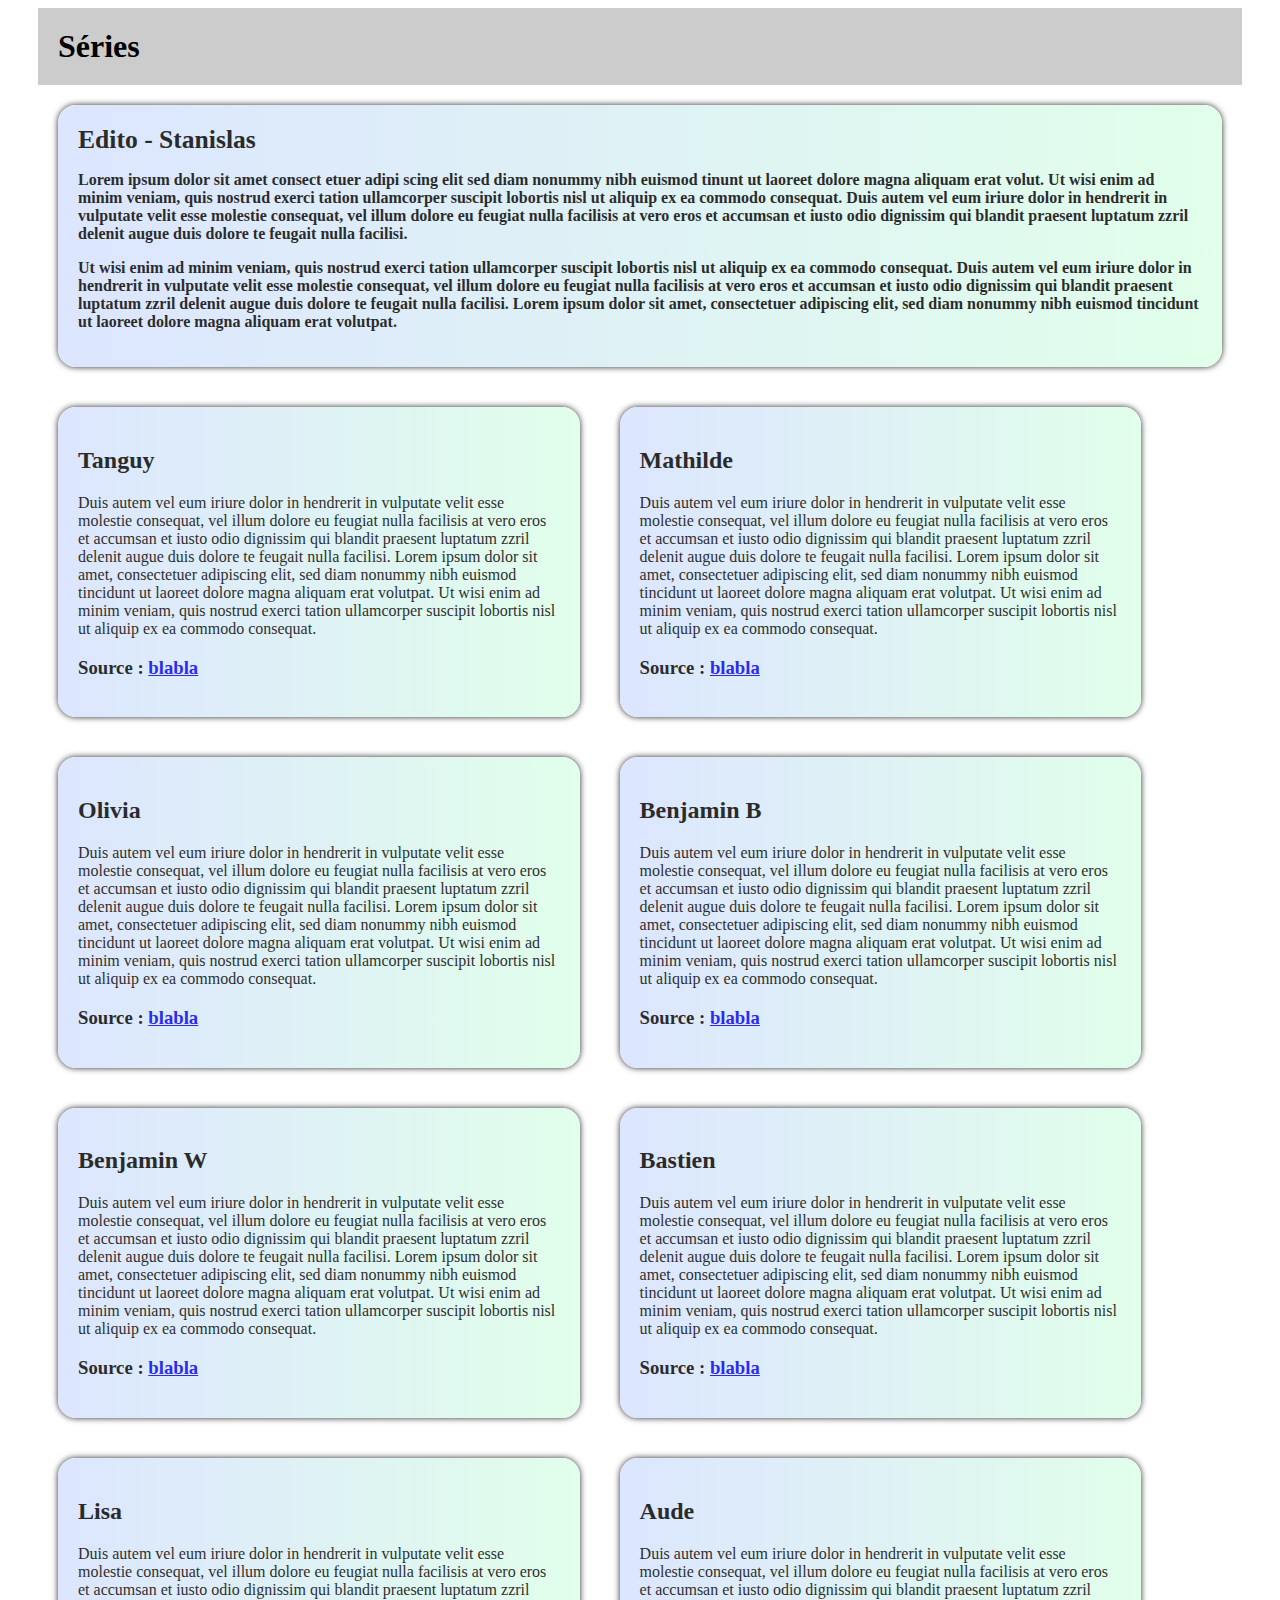
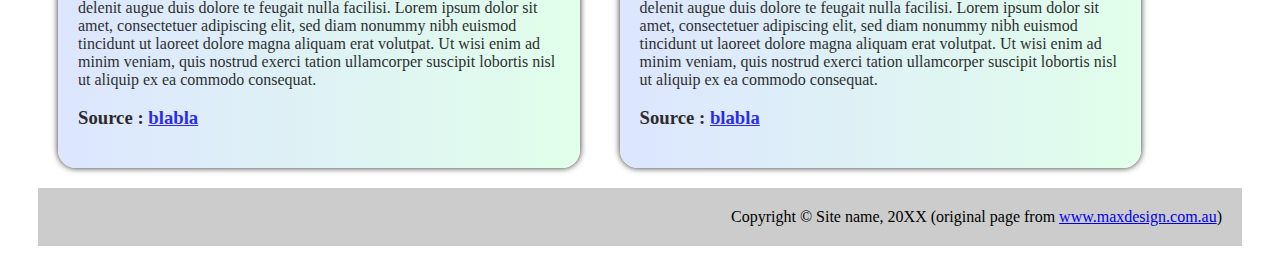
<file: index.html>
<!DOCTYPE html PUBLIC "-//W3C//DTD XHTML 1.0 Strict//FR"
        "http://www.w3.org/TR/xhtml1/DTD/xhtml1-strict.dtd">
<html xmlns="http://www.w3.org/1999/xhtml" xml:lang="fr" lang="fr">
<head>
	<meta http-equiv="content-type" content="text/html; charset=utf-8" />
	<title>Revue de presse</title>
	
	<link rel="stylesheet" href="style.css" type="text/css" media="screen" />
</head>
<body>
<div id="container">
	<div id="header">
		<h1>
			Séries
		</h1>
	</div>
<!--	<div id="navigation">
		<ul>
			<li><a href="#">Home</a></li>
			<li><a href="#">About</a></li>
			<li><a href="#">Services</a></li>
			<li><a href="#">Contact us</a></li>
		</ul>
	</div>
-->
	<div id="edito">
		<h2>
			Edito - Stanislas
		</h2>
		<p>
			Lorem ipsum dolor sit amet consect etuer adipi scing elit sed diam nonummy nibh euismod tinunt ut laoreet dolore magna aliquam erat volut. Ut wisi enim ad minim veniam, quis nostrud exerci tation ullamcorper suscipit lobortis nisl ut aliquip ex ea commodo consequat. Duis autem vel eum iriure dolor in hendrerit in vulputate velit esse molestie consequat, vel illum dolore eu feugiat nulla facilisis at vero eros et accumsan et iusto odio dignissim qui blandit praesent luptatum zzril delenit augue duis dolore te feugait nulla facilisi.
		</p>
		<p>
			Ut wisi enim ad minim veniam, quis nostrud exerci tation ullamcorper suscipit lobortis nisl ut aliquip ex ea commodo consequat. Duis autem vel eum iriure dolor in hendrerit in vulputate velit esse molestie consequat, vel illum dolore eu feugiat nulla facilisis at vero eros et accumsan et iusto odio dignissim qui blandit praesent luptatum zzril delenit augue duis dolore te feugait nulla facilisi. Lorem ipsum dolor sit amet, consectetuer adipiscing elit, sed diam nonummy nibh euismod tincidunt ut laoreet dolore magna aliquam erat volutpat.
		</p>
		
	</div>
	
	<div id="news">
		<h2>
			Tanguy
		</h2>
		<p>
			Duis autem vel eum iriure dolor in hendrerit in vulputate velit esse molestie consequat, vel illum dolore eu feugiat nulla facilisis at vero eros et accumsan et iusto odio dignissim qui blandit praesent luptatum zzril delenit augue duis dolore te feugait nulla facilisi. Lorem ipsum dolor sit amet, consectetuer adipiscing elit, sed diam nonummy nibh euismod tincidunt ut laoreet dolore magna aliquam erat volutpat. Ut wisi enim ad minim veniam, quis nostrud exerci tation ullamcorper suscipit lobortis nisl ut aliquip ex ea commodo consequat.
		</p>
		<h3>Source : <a href="#">blabla</a>
		</h3>
	</div>
	<div id="news">
		<h2>
			Mathilde
		</h2>
		<p>
			Duis autem vel eum iriure dolor in hendrerit in vulputate velit esse molestie consequat, vel illum dolore eu feugiat nulla facilisis at vero eros et accumsan et iusto odio dignissim qui blandit praesent luptatum zzril delenit augue duis dolore te feugait nulla facilisi. Lorem ipsum dolor sit amet, consectetuer adipiscing elit, sed diam nonummy nibh euismod tincidunt ut laoreet dolore magna aliquam erat volutpat. Ut wisi enim ad minim veniam, quis nostrud exerci tation ullamcorper suscipit lobortis nisl ut aliquip ex ea commodo consequat.
		</p>
		<h3>Source : <a href="#">blabla</a>
		</h3>
	</div>
	<div id="news">
		<h2>
			Olivia
		</h2>
		<p>
			Duis autem vel eum iriure dolor in hendrerit in vulputate velit esse molestie consequat, vel illum dolore eu feugiat nulla facilisis at vero eros et accumsan et iusto odio dignissim qui blandit praesent luptatum zzril delenit augue duis dolore te feugait nulla facilisi. Lorem ipsum dolor sit amet, consectetuer adipiscing elit, sed diam nonummy nibh euismod tincidunt ut laoreet dolore magna aliquam erat volutpat. Ut wisi enim ad minim veniam, quis nostrud exerci tation ullamcorper suscipit lobortis nisl ut aliquip ex ea commodo consequat.
		</p>
		<h3>Source : <a href="#">blabla</a>
		</h3>
	</div>
	<div id="news">
		<h2>
			Benjamin B
		</h2>
		<p>
			Duis autem vel eum iriure dolor in hendrerit in vulputate velit esse molestie consequat, vel illum dolore eu feugiat nulla facilisis at vero eros et accumsan et iusto odio dignissim qui blandit praesent luptatum zzril delenit augue duis dolore te feugait nulla facilisi. Lorem ipsum dolor sit amet, consectetuer adipiscing elit, sed diam nonummy nibh euismod tincidunt ut laoreet dolore magna aliquam erat volutpat. Ut wisi enim ad minim veniam, quis nostrud exerci tation ullamcorper suscipit lobortis nisl ut aliquip ex ea commodo consequat.
		</p>
		<h3>Source : <a href="#">blabla</a>
		</h3>
	</div>
	<div id="news">
		<h2>
			Benjamin W
		</h2>
		<p>
			Duis autem vel eum iriure dolor in hendrerit in vulputate velit esse molestie consequat, vel illum dolore eu feugiat nulla facilisis at vero eros et accumsan et iusto odio dignissim qui blandit praesent luptatum zzril delenit augue duis dolore te feugait nulla facilisi. Lorem ipsum dolor sit amet, consectetuer adipiscing elit, sed diam nonummy nibh euismod tincidunt ut laoreet dolore magna aliquam erat volutpat. Ut wisi enim ad minim veniam, quis nostrud exerci tation ullamcorper suscipit lobortis nisl ut aliquip ex ea commodo consequat.
		</p>
		<h3>Source : <a href="#">blabla</a>
		</h3>
	</div>
	<div id="news">
		<h2>
			Bastien
		</h2>
		<p>
			Duis autem vel eum iriure dolor in hendrerit in vulputate velit esse molestie consequat, vel illum dolore eu feugiat nulla facilisis at vero eros et accumsan et iusto odio dignissim qui blandit praesent luptatum zzril delenit augue duis dolore te feugait nulla facilisi. Lorem ipsum dolor sit amet, consectetuer adipiscing elit, sed diam nonummy nibh euismod tincidunt ut laoreet dolore magna aliquam erat volutpat. Ut wisi enim ad minim veniam, quis nostrud exerci tation ullamcorper suscipit lobortis nisl ut aliquip ex ea commodo consequat.
		</p>
		<h3>Source : <a href="#">blabla</a>
		</h3>
	</div>
	<div id="news">
		<h2>
			Lisa
		</h2>
		<p>
			Duis autem vel eum iriure dolor in hendrerit in vulputate velit esse molestie consequat, vel illum dolore eu feugiat nulla facilisis at vero eros et accumsan et iusto odio dignissim qui blandit praesent luptatum zzril delenit augue duis dolore te feugait nulla facilisi. Lorem ipsum dolor sit amet, consectetuer adipiscing elit, sed diam nonummy nibh euismod tincidunt ut laoreet dolore magna aliquam erat volutpat. Ut wisi enim ad minim veniam, quis nostrud exerci tation ullamcorper suscipit lobortis nisl ut aliquip ex ea commodo consequat.
		</p>
		<h3>Source : <a href="#">blabla</a>
		</h3>
	</div>
	<div id="news">
		<h2>
			Aude
		</h2>
		<p>
			Duis autem vel eum iriure dolor in hendrerit in vulputate velit esse molestie consequat, vel illum dolore eu feugiat nulla facilisis at vero eros et accumsan et iusto odio dignissim qui blandit praesent luptatum zzril delenit augue duis dolore te feugait nulla facilisi. Lorem ipsum dolor sit amet, consectetuer adipiscing elit, sed diam nonummy nibh euismod tincidunt ut laoreet dolore magna aliquam erat volutpat. Ut wisi enim ad minim veniam, quis nostrud exerci tation ullamcorper suscipit lobortis nisl ut aliquip ex ea commodo consequat.
		</p>
		<h3>Source : <a href="#">blabla</a>
		</h3>
	</div>
	
	<div id="footer">
		Copyright © Site name, 20XX
		(original page from <a href="http://www.maxdesign.com.au/articles/css-layouts/one-liquid/">www.maxdesign.com.au</a>)
	</div>
</div>
</body>
</html>
</file>
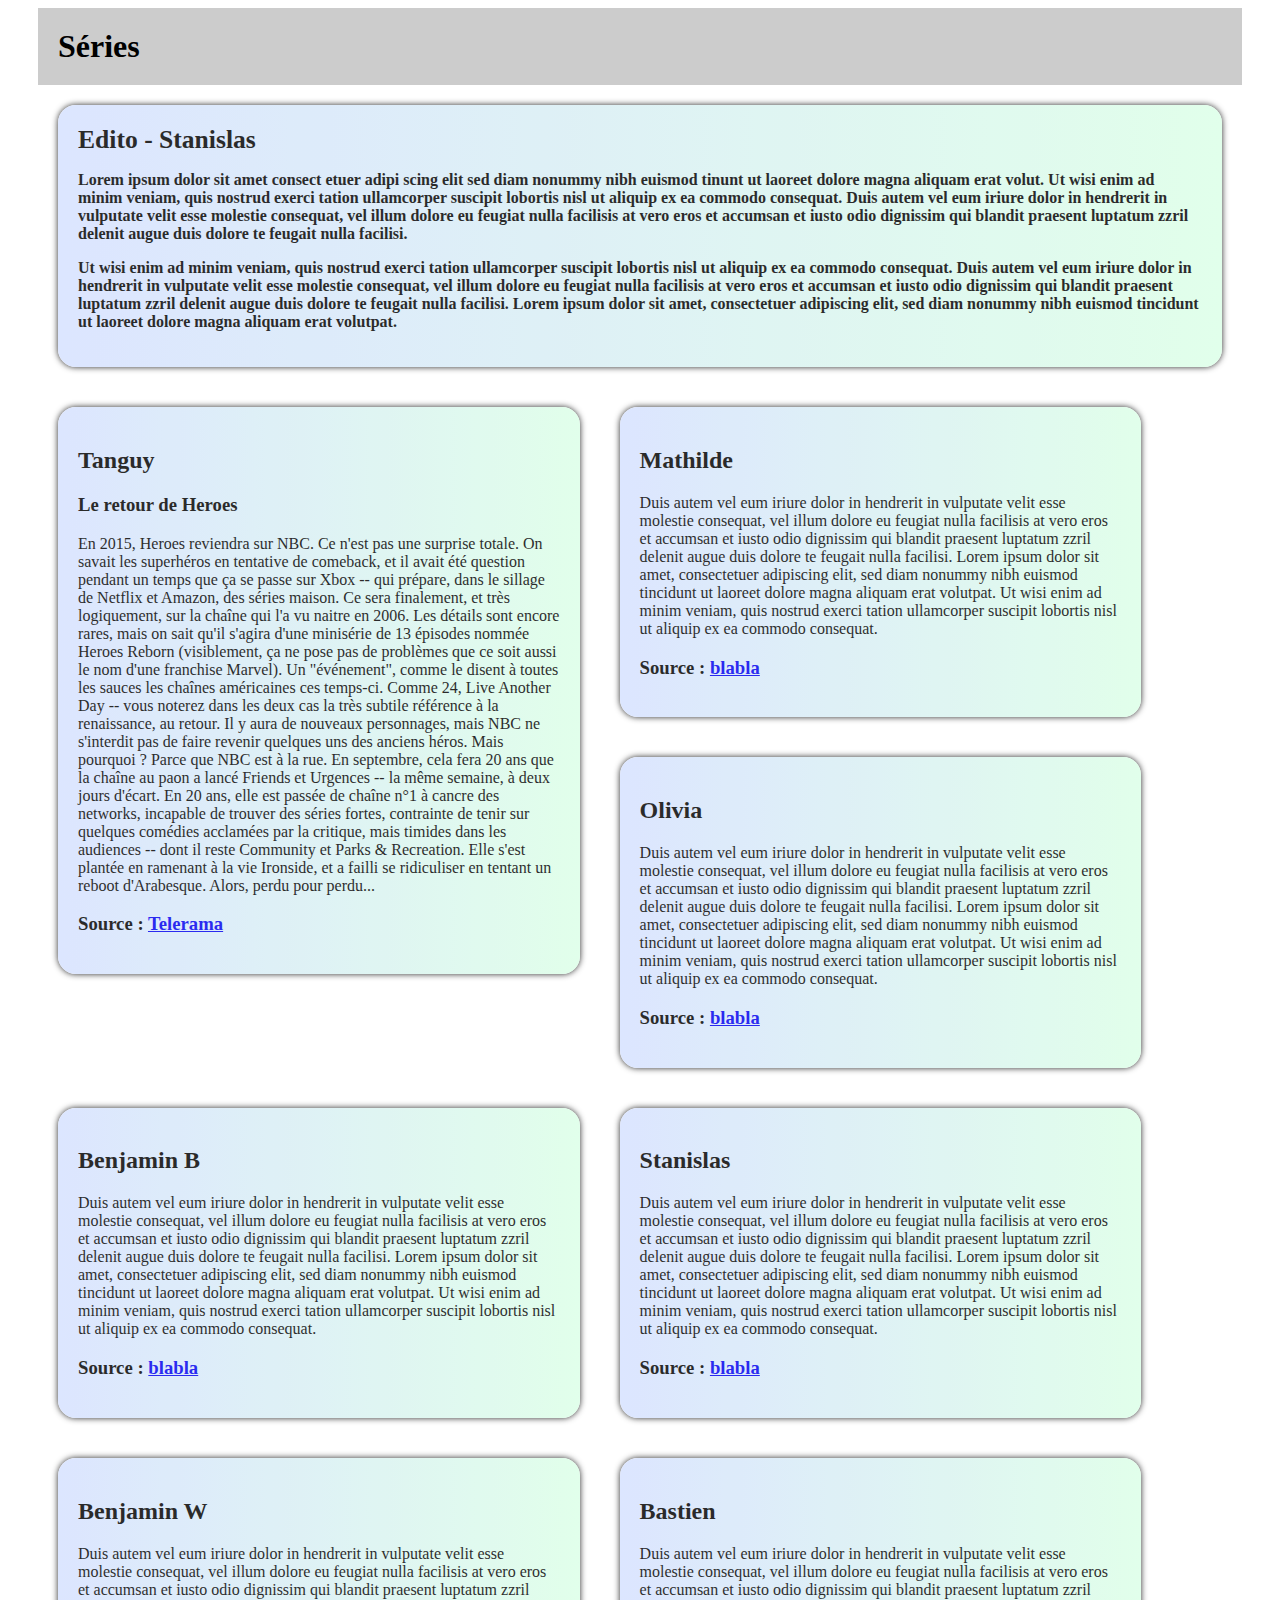
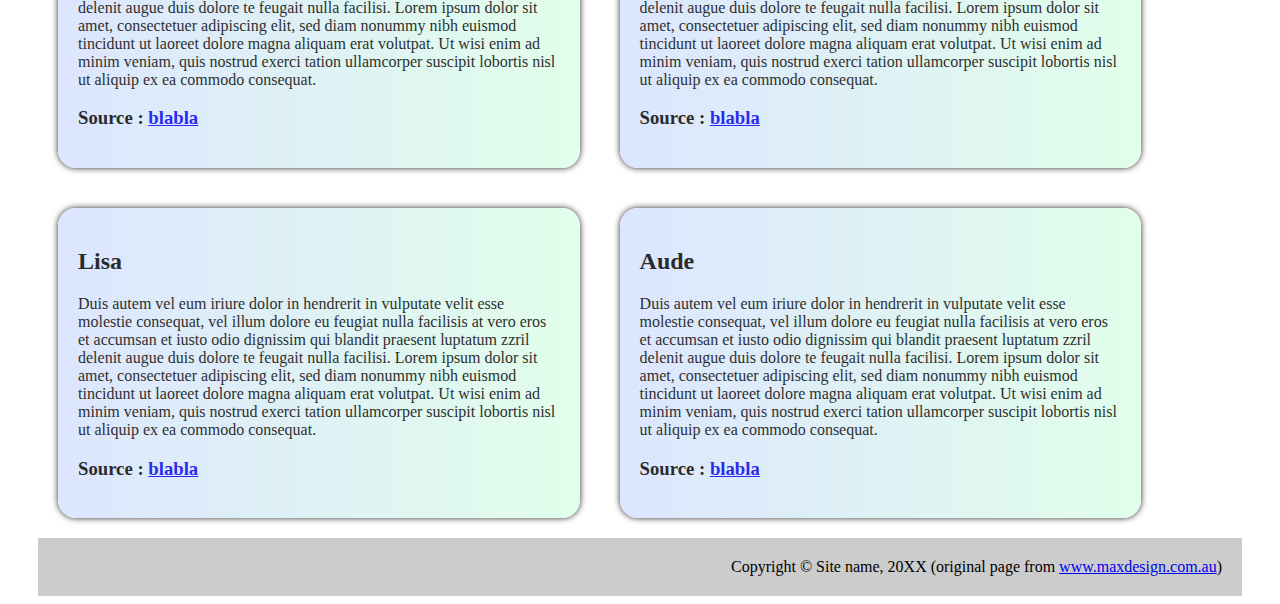
<file: series.html>
<!DOCTYPE html PUBLIC "-//W3C//DTD XHTML 1.0 Strict//FR"
        "http://www.w3.org/TR/xhtml1/DTD/xhtml1-strict.dtd">
<html xmlns="http://www.w3.org/1999/xhtml" xml:lang="fr" lang="fr">
<head>
	<meta http-equiv="content-type" content="text/html; charset=utf-8" />
	<title>Revue de presse</title>
	
	<link rel="stylesheet" href="style.css" type="text/css" media="screen" />
</head>
<body>
<div id="container">
	<div id="header">
		<h1>
			Séries
		</h1>
	</div>
<!--	<div id="navigation">
		<ul>
			<li><a href="#">Home</a></li>
			<li><a href="#">About</a></li>
			<li><a href="#">Services</a></li>
			<li><a href="#">Contact us</a></li>
		</ul>
	</div>
-->
	<div id="edito">
		<h2>
			Edito - Stanislas
		</h2>
		<p>
			Lorem ipsum dolor sit amet consect etuer adipi scing elit sed diam nonummy nibh euismod tinunt ut laoreet dolore magna aliquam erat volut. Ut wisi enim ad minim veniam, quis nostrud exerci tation ullamcorper suscipit lobortis nisl ut aliquip ex ea commodo consequat. Duis autem vel eum iriure dolor in hendrerit in vulputate velit esse molestie consequat, vel illum dolore eu feugiat nulla facilisis at vero eros et accumsan et iusto odio dignissim qui blandit praesent luptatum zzril delenit augue duis dolore te feugait nulla facilisi.
		</p>
		<p>
			Ut wisi enim ad minim veniam, quis nostrud exerci tation ullamcorper suscipit lobortis nisl ut aliquip ex ea commodo consequat. Duis autem vel eum iriure dolor in hendrerit in vulputate velit esse molestie consequat, vel illum dolore eu feugiat nulla facilisis at vero eros et accumsan et iusto odio dignissim qui blandit praesent luptatum zzril delenit augue duis dolore te feugait nulla facilisi. Lorem ipsum dolor sit amet, consectetuer adipiscing elit, sed diam nonummy nibh euismod tincidunt ut laoreet dolore magna aliquam erat volutpat.
		</p>
		
	</div>
	
	<div id="news">
		<h2>
			Tanguy
		</h2>
		<p><h3>Le retour de Heroes</h3>
			En 2015, Heroes reviendra sur NBC. Ce n'est pas une surprise totale. On savait les superhéros en tentative de comeback, et il avait été question pendant un temps que ça se passe sur Xbox -- qui prépare, dans le sillage de Netflix et Amazon, des séries maison. Ce sera finalement, et très logiquement, sur la chaîne qui l'a vu naitre en 2006. Les détails sont encore rares, mais on sait qu'il s'agira d'une minisérie de 13 épisodes nommée Heroes Reborn (visiblement, ça ne pose pas de problèmes que ce soit aussi le nom d'une franchise Marvel). Un "événement", comme le disent à toutes les sauces les chaînes américaines ces temps-ci. Comme 24, Live Another Day -- vous noterez dans les deux cas la très subtile référence à la renaissance, au retour. Il y aura de nouveaux personnages, mais NBC ne s'interdit pas de faire revenir quelques uns des anciens héros. Mais pourquoi ?
Parce que NBC est à la rue. En septembre, cela fera 20 ans que la chaîne au paon a lancé Friends et Urgences -- la même semaine, à deux jours d'écart. En 20 ans, elle est passée de chaîne n°1 à cancre des networks, incapable de trouver des séries fortes, contrainte de tenir sur quelques comédies acclamées par la critique, mais timides dans les audiences -- dont il reste Community et Parks & Recreation. Elle s'est plantée en ramenant à la vie Ironside, et a failli se ridiculiser en tentant un reboot d'Arabesque. Alors, perdu pour perdu...
		</p>
		<h3>Source : <a href="http://www.telerama.fr/series-tv/heroes-est-de-retour-mais-pourquoi,109033.php">Telerama</a>
		</h3>
	</div>
	<div id="news">
		<h2>
			Mathilde
		</h2>
		<p>
			Duis autem vel eum iriure dolor in hendrerit in vulputate velit esse molestie consequat, vel illum dolore eu feugiat nulla facilisis at vero eros et accumsan et iusto odio dignissim qui blandit praesent luptatum zzril delenit augue duis dolore te feugait nulla facilisi. Lorem ipsum dolor sit amet, consectetuer adipiscing elit, sed diam nonummy nibh euismod tincidunt ut laoreet dolore magna aliquam erat volutpat. Ut wisi enim ad minim veniam, quis nostrud exerci tation ullamcorper suscipit lobortis nisl ut aliquip ex ea commodo consequat.
		</p>
		<h3>Source : <a href="#">blabla</a>
		</h3>
	</div>
	<div id="news">
		<h2>
			Olivia
		</h2>
		<p>
			Duis autem vel eum iriure dolor in hendrerit in vulputate velit esse molestie consequat, vel illum dolore eu feugiat nulla facilisis at vero eros et accumsan et iusto odio dignissim qui blandit praesent luptatum zzril delenit augue duis dolore te feugait nulla facilisi. Lorem ipsum dolor sit amet, consectetuer adipiscing elit, sed diam nonummy nibh euismod tincidunt ut laoreet dolore magna aliquam erat volutpat. Ut wisi enim ad minim veniam, quis nostrud exerci tation ullamcorper suscipit lobortis nisl ut aliquip ex ea commodo consequat.
		</p>
		<h3>Source : <a href="#">blabla</a>
		</h3>
	</div>
	<div id="news">
		<h2>
			Benjamin B
		</h2>
		<p>
			Duis autem vel eum iriure dolor in hendrerit in vulputate velit esse molestie consequat, vel illum dolore eu feugiat nulla facilisis at vero eros et accumsan et iusto odio dignissim qui blandit praesent luptatum zzril delenit augue duis dolore te feugait nulla facilisi. Lorem ipsum dolor sit amet, consectetuer adipiscing elit, sed diam nonummy nibh euismod tincidunt ut laoreet dolore magna aliquam erat volutpat. Ut wisi enim ad minim veniam, quis nostrud exerci tation ullamcorper suscipit lobortis nisl ut aliquip ex ea commodo consequat.
		</p>
		<h3>Source : <a href="#">blabla</a>
		</h3>
	</div>
	<div id="news">
		<h2>
			Stanislas
		</h2>
		<p>
			Duis autem vel eum iriure dolor in hendrerit in vulputate velit esse molestie consequat, vel illum dolore eu feugiat nulla facilisis at vero eros et accumsan et iusto odio dignissim qui blandit praesent luptatum zzril delenit augue duis dolore te feugait nulla facilisi. Lorem ipsum dolor sit amet, consectetuer adipiscing elit, sed diam nonummy nibh euismod tincidunt ut laoreet dolore magna aliquam erat volutpat. Ut wisi enim ad minim veniam, quis nostrud exerci tation ullamcorper suscipit lobortis nisl ut aliquip ex ea commodo consequat.
		</p>
		<h3>Source : <a href="#">blabla</a>
		</h3>
	</div>
	<div id="news">
		<h2>
			Benjamin W
		</h2>
		<p>
			Duis autem vel eum iriure dolor in hendrerit in vulputate velit esse molestie consequat, vel illum dolore eu feugiat nulla facilisis at vero eros et accumsan et iusto odio dignissim qui blandit praesent luptatum zzril delenit augue duis dolore te feugait nulla facilisi. Lorem ipsum dolor sit amet, consectetuer adipiscing elit, sed diam nonummy nibh euismod tincidunt ut laoreet dolore magna aliquam erat volutpat. Ut wisi enim ad minim veniam, quis nostrud exerci tation ullamcorper suscipit lobortis nisl ut aliquip ex ea commodo consequat.
		</p>
		<h3>Source : <a href="#">blabla</a>
		</h3>
	</div>
	<div id="news">
		<h2>
			Bastien
		</h2>
		<p>
			Duis autem vel eum iriure dolor in hendrerit in vulputate velit esse molestie consequat, vel illum dolore eu feugiat nulla facilisis at vero eros et accumsan et iusto odio dignissim qui blandit praesent luptatum zzril delenit augue duis dolore te feugait nulla facilisi. Lorem ipsum dolor sit amet, consectetuer adipiscing elit, sed diam nonummy nibh euismod tincidunt ut laoreet dolore magna aliquam erat volutpat. Ut wisi enim ad minim veniam, quis nostrud exerci tation ullamcorper suscipit lobortis nisl ut aliquip ex ea commodo consequat.
		</p>
		<h3>Source : <a href="#">blabla</a>
		</h3>
	</div>
	<div id="news">
		<h2>
			Lisa
		</h2>
		<p>
			Duis autem vel eum iriure dolor in hendrerit in vulputate velit esse molestie consequat, vel illum dolore eu feugiat nulla facilisis at vero eros et accumsan et iusto odio dignissim qui blandit praesent luptatum zzril delenit augue duis dolore te feugait nulla facilisi. Lorem ipsum dolor sit amet, consectetuer adipiscing elit, sed diam nonummy nibh euismod tincidunt ut laoreet dolore magna aliquam erat volutpat. Ut wisi enim ad minim veniam, quis nostrud exerci tation ullamcorper suscipit lobortis nisl ut aliquip ex ea commodo consequat.
		</p>
		<h3>Source : <a href="#">blabla</a>
		</h3>
	</div>
	<div id="news">
		<h2>
			Aude
		</h2>
		<p>
			Duis autem vel eum iriure dolor in hendrerit in vulputate velit esse molestie consequat, vel illum dolore eu feugiat nulla facilisis at vero eros et accumsan et iusto odio dignissim qui blandit praesent luptatum zzril delenit augue duis dolore te feugait nulla facilisi. Lorem ipsum dolor sit amet, consectetuer adipiscing elit, sed diam nonummy nibh euismod tincidunt ut laoreet dolore magna aliquam erat volutpat. Ut wisi enim ad minim veniam, quis nostrud exerci tation ullamcorper suscipit lobortis nisl ut aliquip ex ea commodo consequat.
		</p>
		<h3>Source : <a href="#">blabla</a>
		</h3>
	</div>
	
	<div id="footer">
		Copyright © Site name, 20XX
		(original page from <a href="http://www.maxdesign.com.au/articles/css-layouts/one-liquid/">www.maxdesign.com.au</a>)
	</div>
</div>
</body>
</html>
</file>
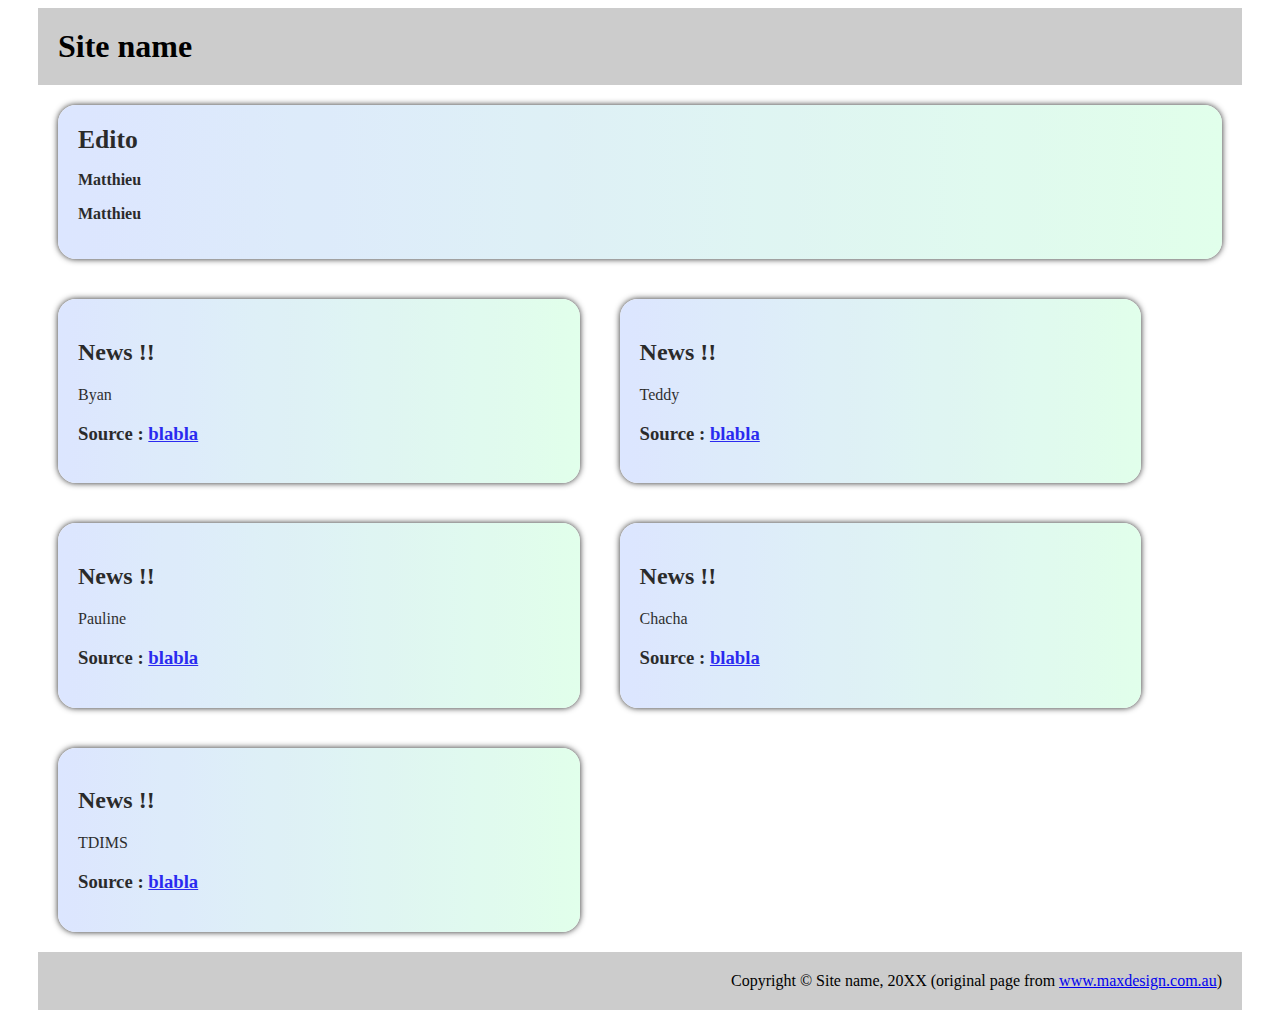
<file: sport.html>
<!DOCTYPE html PUBLIC "-//W3C//DTD XHTML 1.0 Strict//FR"
        "http://www.w3.org/TR/xhtml1/DTD/xhtml1-strict.dtd">
<html xmlns="http://www.w3.org/1999/xhtml" xml:lang="fr" lang="fr">
<head>
	<meta http-equiv="content-type" content="text/html; charset=utf-8" />
	<title>Revue de presse</title>
	
	<link rel="stylesheet" href="style.css" type="text/css" media="screen" />
</head>
<body>
<div id="container">
	<div id="header">
		<h1>
			Site name
		</h1>
	</div>
<!--	<div id="navigation">
		<ul>
			<li><a href="#">Home</a></li>
			<li><a href="#">About</a></li>
			<li><a href="#">Services</a></li>
			<li><a href="#">Contact us</a></li>
		</ul>
	</div>
-->
	<div id="edito">
		<h2>
			Edito
		</h2>
		<p>
			Matthieu
		</p>
		<p>
			Matthieu
		</p>
		
	</div>
	
	<div id="news">
		<h2>
			News !!
		</h2>
		<p>
			Byan
		</p>
		<h3>Source : <a href="#">blabla</a>
		</h3>
	</div>

	<div id="news">
		<h2>
			News !!
		</h2>
		<p>
		  Teddy
		</p>
		<h3>Source : <a href="#">blabla</a>
		</h3>
	</div>
	<div id="news">
		<h2>
			News !!
		</h2>
		<p>
			Pauline
		</p>
		<h3>Source : <a href="#">blabla</a>
		</h3>
	</div>

	<div id="news">
		<h2>
			News !!
		</h2>
		<p>
		  Chacha
		</p>
		<h3>Source : <a href="#">blabla</a>
		</h3>
	</div>

		<div id="news">
		<h2>
			News !!
		</h2>
		<p>
		  TDIMS
		</p>
		<h3>Source : <a href="#">blabla</a>
		</h3>
	</div>


	<div id="footer">
		Copyright © Site name, 20XX
		(original page from <a href="http://www.maxdesign.com.au/articles/css-layouts/one-liquid/">www.maxdesign.com.au</a>)
	</div>
</div>
</body>
</html>
</file>
<file: style.css>
#container
{
	margin: 0 30px;
	background: #fff;
}

#header
{
	background: #ccc;
	padding: 20px;
}

#header h1 { margin: 0; }

#navigation
{
	float: left;
	width: 100%;
	background: #4682B4;
}

#navigation ul
{
	margin: 0;
	padding: 0;
}

#navigation ul li
{
	list-style-type: none;
	display: inline;
}

#navigation li a
{
	display: block;
	float: left;
	padding: 5px 10px;
	color: #fff;
	text-decoration: none;
	border-right: 1px solid #fff;
}

#navigation li a:hover { background: #383; }

#edito
{
	clear: left;
	padding: 20px;
	margin: 20px;
	font-size: medium;
	font-weight : bold;
	-webkit-border-radius: 18px;
	border-radius: 18px;
	-webkit-box-shadow: 0px 0px 6px #000000;
	box-shadow: 0px 0px 6px #000000;
	background-image: url(minions-film.jpg);
	background-image: -webkit-linear-gradient(left, #d6e1ff, #dbffe7);
	background-image: linear-gradient(left, #d6e1ff, #dbffe7);
	-webkit-background-clip: padding-box;
	background-clip: padding-box;
	opacity: 0.83;
}

#edito h2
{
	color: #000;
	font-size: 160%;
	margin: 0 0 .5em;
}

#news
{	
	float: left;
	width: 40%;
	padding: 20px;
	margin: 20px;
	-webkit-border-radius: 18px;
	border-radius: 18px;
	-webkit-box-shadow: 0px 0px 6px #000000;
	box-shadow: 0px 0px 6px #000000;
	background-image: -webkit-gradient(linear, left top, right top, from(#d6e1ff), to(#dbffe7));
	background-image: -webkit-linear-gradient(left, #d6e1ff, #dbffe7);
	background-image: linear-gradient(left, #d6e1ff, #dbffe7);
	-webkit-background-clip: padding-box;
	background-clip: padding-box;
	opacity: 0.83;
}

#footer
{
	clear: both;
	background: #ccc;
	text-align: right;
	padding: 20px;
	height: 1%;
}
</file>
